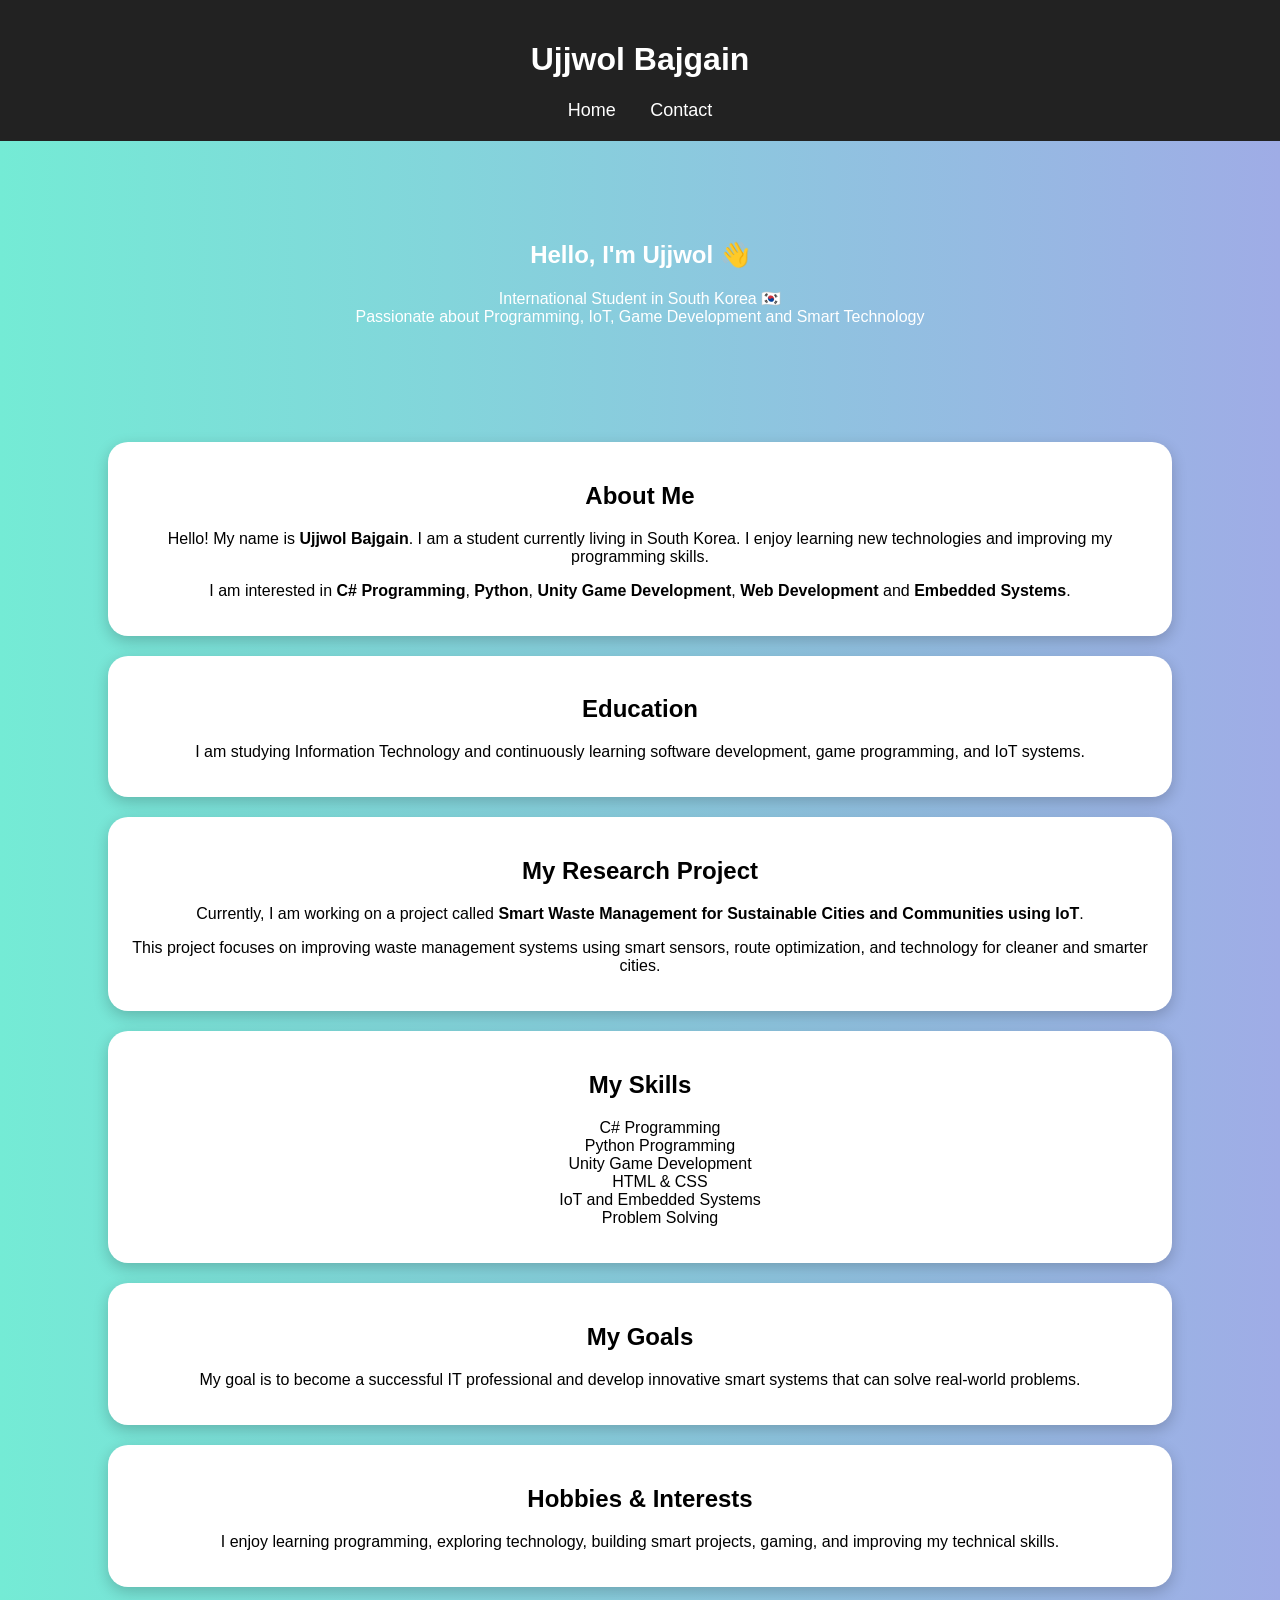
<file: index.html>
<!DOCTYPE html>
<html>
<head>
    <title>Ujjwol Portfolio</title>
    <link rel="stylesheet" href="style.css">
</head>

<body>

<header>
    <h1>Ujjwol Bajgain</h1>

    <nav>
        <a href="index.html">Home</a>
        <a href="contact.html">Contact</a>
    </nav>
</header>

<section class="hero">
    <h2>Hello, I'm Ujjwol 👋</h2>

    <p>
        International Student in South Korea 🇰🇷 <br>
        Passionate about Programming, IoT, Game Development and Smart Technology
    </p>
</section>

<section class="card">
    <h2>About Me</h2>

    <p>
        Hello! My name is <b>Ujjwol Bajgain</b>. I am a student currently
        living in South Korea. I enjoy learning new technologies and
        improving my programming skills.
    </p>

    <p>
        I am interested in <b>C# Programming</b>, <b>Python</b>,
        <b>Unity Game Development</b>, <b>Web Development</b> and
        <b>Embedded Systems</b>.
    </p>
</section>

<section class="card">
    <h2>Education</h2>

    <p>
        I am studying Information Technology and continuously learning
        software development, game programming, and IoT systems.
    </p>
</section>

<section class="card">
    <h2>My Research Project</h2>

    <p>
        Currently, I am working on a project called
        <b>Smart Waste Management for Sustainable Cities and Communities using IoT</b>.
    </p>

    <p>
        This project focuses on improving waste management systems
        using smart sensors, route optimization, and technology for
        cleaner and smarter cities.
    </p>
</section>

<section class="card">
    <h2>My Skills</h2>

    <ul>
        <li>C# Programming</li>
        <li>Python Programming</li>
        <li>Unity Game Development</li>
        <li>HTML & CSS</li>
        <li>IoT and Embedded Systems</li>
        <li>Problem Solving</li>
    </ul>
</section>

<section class="card">
    <h2>My Goals</h2>

    <p>
        My goal is to become a successful IT professional and develop
        innovative smart systems that can solve real-world problems.
    </p>
</section>

<section class="card">
    <h2>Hobbies & Interests</h2>

    <p>
        I enjoy learning programming, exploring technology,
        building smart projects, gaming, and improving my technical skills.
    </p>
</section>

</body>
</html>
</file>
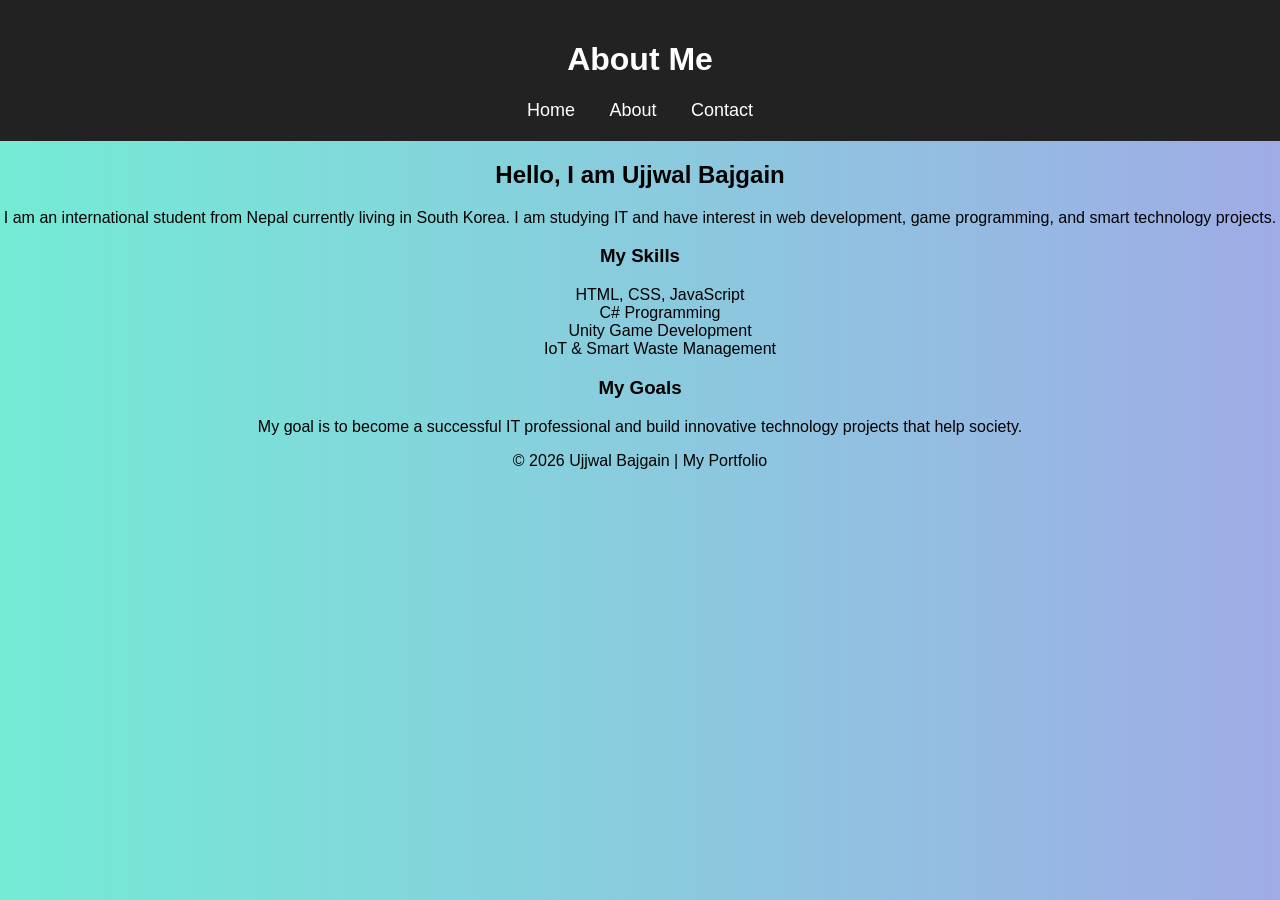
<file: about.html>
<!DOCTYPE html>
<html lang="en">
<head>
    <meta charset="UTF-8">
    <meta name="viewport" content="width=device-width, initial-scale=1.0">
    <title>About Me</title>
    <link rel="stylesheet" href="style.css">
</head>
<body>

    <header>
        <h1>About Me</h1>
        <nav>
            <a href="index.html">Home</a>
            <a href="about.html">About</a>
            <a href="contact.html">Contact</a>
        </nav>
    </header>

    <section class="about">
        <h2>Hello, I am Ujjwal Bajgain</h2>
        <p>
            I am an international student from Nepal currently living in South Korea. 
            I am studying IT and have interest in web development, game programming, 
            and smart technology projects.
        </p>

        <h3>My Skills</h3>
        <ul>
            <li>HTML, CSS, JavaScript</li>
            <li>C# Programming</li>
            <li>Unity Game Development</li>
            <li>IoT & Smart Waste Management</li>
        </ul>

        <h3>My Goals</h3>
        <p>
            My goal is to become a successful IT professional and build innovative 
            technology projects that help society.
        </p>
    </section>

    <footer>
        <p>© 2026 Ujjwal Bajgain | My Portfolio</p>
    </footer>

</body>
</html>
</file>
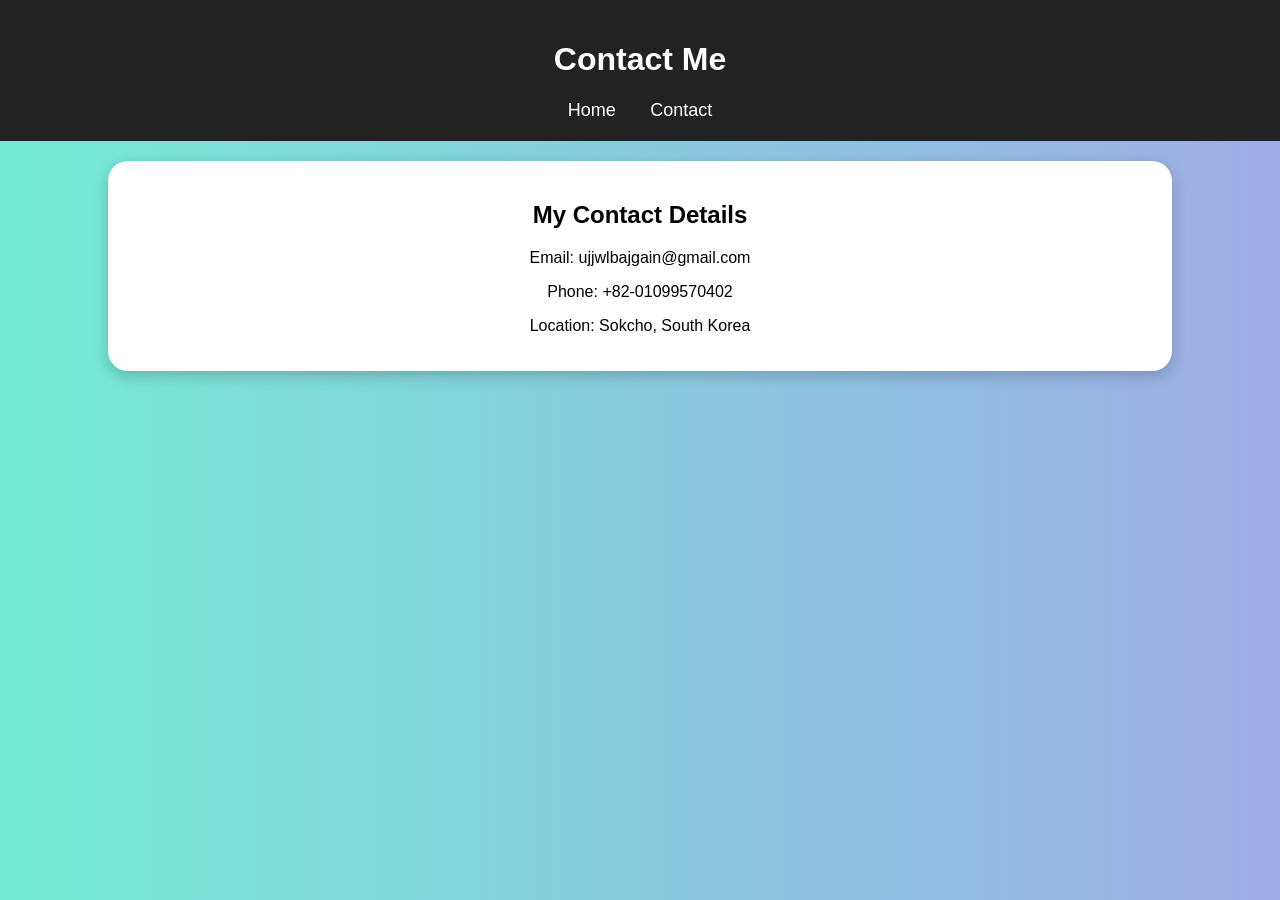
<file: contact.html>
<!DOCTYPE html>
<html>
<head>
    <title>Contact</title>
    <link rel="stylesheet" href="style.css">
</head>
<body>

    <header>
        <h1>Contact Me</h1>

        <nav>
            <a href="index.html">Home</a>
            <a href="contact.html">Contact</a>
        </nav>
    </header>

    <section class="card">
        <h2>My Contact Details</h2>

        <p>Email: ujjwlbajgain@gmail.com</p>
        <p>Phone: +82-01099570402</p>
        <p>Location: Sokcho, South Korea</p>

    </section>

</body>
</html>
</file>
<file: style.css>
body {
    margin: 0;
    font-family: Arial, sans-serif;
    background: linear-gradient(to right, #74ebd5, #9face6);
    text-align: center;
}

header {
    background: #222;
    color: white;
    padding: 20px;
}

nav a {
    color: white;
    text-decoration: none;
    margin: 15px;
    font-size: 18px;
}

.hero {
    padding: 80px 20px;
    color: white;
}

.card {
    background: white;
    width: 80%;
    margin: 20px auto;
    padding: 20px;
    border-radius: 20px;
    box-shadow: 0px 5px 15px rgba(0,0,0,0.2);
}

ul {
    list-style: none;
}
</file>
